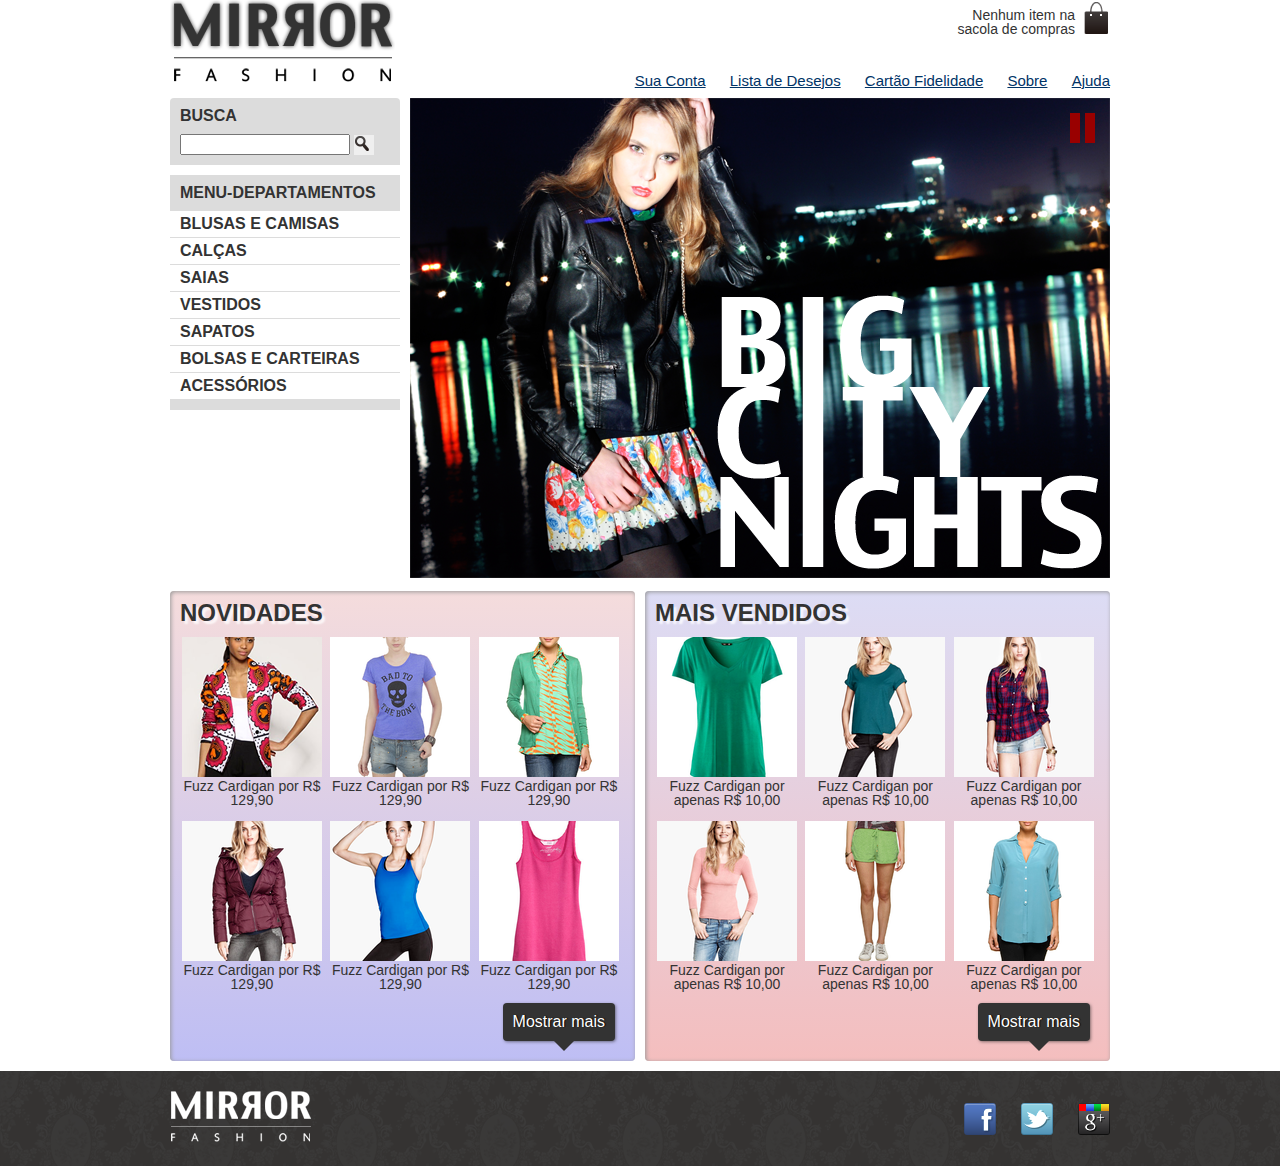
<file: index.html>
<!DOCTYPE html>
<html lang="pt-br">
    <head>
        <meta charset="utf-8">
        <meta name="viewport" content="width=device-width, initial-scale=1.0">
        <title>Mirror Fashion</title>

        <link rel="stylesheet" href="css/reset.css">
        <link rel="stylesheet" href="css/styles.css">
    </head>
    <body>
        <header class="container">
            <h1><img src="img/logo.png" alt="Logo da Mirror Fashion"></h1>

            <div class="left">
                <p class="sacola">Nenhum item na sacola de compras</p><span></span>
            </div>

            <nav class="menu-opcoes">
                <ul>
                    
                    <li><a href="#">Sua Conta</a></li>
                    <li><a href="#">Lista de Desejos</a></li>
                    <li><a href="#">Cartão Fidelidade</a></li>
                    <li><a href="sobre.html">Sobre</a></li>
                    <li><a href="#">Ajuda</a></li>
                </ul>
            </nav>

        </header>
        
            <div class="container destaque">

                <section class="busca">
                    <h2>Busca</h2>

                    <form>
                        <input type="search">
                        <button>Buscar</button>
                    </form>
                </section>
                <!-- fim .busca -->

                <section class="menu-departamentos">
                    <h2>menu-departamentos</h2>

                    <nav>
                        <ul>
                            <li>
                                <a href="#">Blusas e Camisas</a>
                                <ul>
                                    <li><a href="#">Manga curta</a></li>
                                    <li><a href="#">Manga comprida</a></li>
                                    <li><a href="#">Camida social</a></li>
                                    <li><a href="#">Camisa casual</a></li>
                                </ul>
                            </li>
                            <li><a href="#">Calças</a></li>
                            <li><a href="#">Saias</a></li>
                            <li><a href="#">Vestidos</a></li>
                            <li><a href="#">Sapatos</a></li>
                            <li><a href="#">Bolsas e Carteiras</a></li>
                            <li><a href="#">Acessórios</a></li>
                        </ul>
                    </nav>
                </section>
                <!-- fim .menu-departamentos -->

                <section class="banner-destaque">
                    <figure>
                        <img src="img/destaque-home.png" alt="Promoção: Big City Night">
                    </figure>
                    <a href="#" class="pause"></a>
                </section>
                <!-- fim .banner-destaque -->

            </div>
            <!-- fim .container .destaque -->

            <div class="container paineis">

                <section class="painel novidades">
                    <h2>novidades</h2>

                    <ol>
                        <li>
                            <a href="produto.html">
                                <figure>
                                    <img src="img/produtos/miniatura1.png" alt="miniatura1">
                                    <figcaption>Fuzz Cardigan por R$ 129,90</figcaption>
                                </figure>
                            </a>
                        </li>
                        <!-- fim do primeiro produto -->

                        <li>
                            <a href="produto.html">
                                <figure>
                                    <img src="img/produtos/miniatura2.png" alt="miniatura2">
                                    <figcaption>Fuzz Cardigan por R$ 129,90</figcaption>
                                </figure>
                            </a>
                        </li>

                        <li>
                            <a href="produto.html">
                                <figure>
                                    <img src="img/produtos/miniatura3.png" alt="miniatura3">
                                    <figcaption>Fuzz Cardigan por R$ 129,90</figcaption>
                                </figure>
                            </a>
                        </li>

                        <li>
                            <a href="produto.html">
                                <figure>
                                    <img src="img/produtos/miniatura4.png" alt="miniatura4">
                                    <figcaption>Fuzz Cardigan por R$ 129,90</figcaption>
                                </figure>
                            </a>
                        </li>

                        <li>
                            <a href="produto.html">
                                <figure>
                                    <img src="img/produtos/miniatura5.png" alt="miniatura5">
                                    <figcaption>Fuzz Cardigan por R$ 129,90</figcaption>
                                </figure>
                            </a>
                        </li>

                        <li>
                            <a href="produto.html">
                                <figure>
                                    <img src="img/produtos/miniatura6.png" alt="miniatura6">
                                    <figcaption>Fuzz Cardigan por R$ 129,90</figcaption>
                                </figure>
                            </a>
                        </li>

                        <li>
                            <a href="produto.html">
                                <figure>
                                    <img src="img/produtos/miniatura7.png" alt="miniatura7">
                                    <figcaption>Fuzz Cardigan por R$ 129,90</figcaption>
                                </figure>
                            </a>
                        </li>

                        <li>
                            <a href="produto.html">
                                <figure>
                                    <img src="img/produtos/miniatura8.png" alt="miniatura8">
                                    <figcaption>Fuzz Cardigan por R$ 129,90</figcaption>
                                </figure>
                            </a>
                        </li>

                        <li>
                            <a href="produto.html">
                                <figure>
                                    <img src="img/produtos/miniatura9.png" alt="miniatura9">
                                    <figcaption>Fuzz Cardigan por R$ 129,90</figcaption>
                                </figure>
                            </a>
                        </li>

                        <li>
                            <a href="produto.html">
                                <figure>
                                    <img src="img/produtos/miniatura10.png" alt="miniatura10">
                                    <figcaption>Fuzz Cardigan por R$ 129,90</figcaption>
                                </figure>
                            </a>
                        </li>

                        <li>
                            <a href="produto.html">
                                <figure>
                                    <img src="img/produtos/miniatura11.png" alt="miniatura11">
                                    <figcaption>Fuzz Cardigan por R$ 129,90</figcaption>
                                </figure>
                            </a>
                        </li>

                        <li>
                            <a href="produto.html">
                                <figure>
                                    <img src="img/produtos/miniatura12.png" alt="miniatura12">
                                    <figcaption>Fuzz Cardigan por R$ 129,90</figcaption>
                                </figure>
                            </a>
                        </li>

                    </ol>

                    <button type="button">Mostrar mais</button>

                </section>

                <section class="painel mais-vendidos">
                    <h2>Mais Vendidos</h2>

                    <ol>

                        <li>
                            <a href="produto.html">
                                <figure>
                                    <img src="img/produtos/miniatura7.png" alt="miniatura7">
                                    <figcaption>Fuzz Cardigan por apenas R$ 10,00</figcaption>
                                </figure>
                            </a>
                        </li>

                        <li>
                            <a href="produto.html">
                                <figure>
                                    <img src="img/produtos/miniatura8.png" alt="miniatura8">
                                    <figcaption>Fuzz Cardigan por apenas R$ 10,00</figcaption>
                                </figure>
                            </a>
                        </li>

                        <li>
                            <a href="produto.html">
                                <figure>
                                    <img src="img/produtos/miniatura9.png" alt="miniatura9">
                                    <figcaption>Fuzz Cardigan por apenas R$ 10,00</figcaption>
                                </figure>
                            </a>
                        </li>

                        <li>
                            <a href="produto.html">
                                <figure>
                                    <img src="img/produtos/miniatura10.png" alt="miniatura10">
                                    <figcaption>Fuzz Cardigan por apenas R$ 10,00</figcaption>
                                </figure>
                            </a>
                        </li>

                        <li>
                            <a href="produto.html">
                                <figure>
                                    <img src="img/produtos/miniatura11.png" alt="miniatura11">
                                    <figcaption>Fuzz Cardigan por apenas R$ 10,00</figcaption>
                                </figure>
                            </a>
                        </li>

                        <li>
                            <a href="produto.html">
                                <figure>
                                    <img src="img/produtos/miniatura12.png" alt="miniatura12">
                                    <figcaption>Fuzz Cardigan por apenas R$ 10,00</figcaption>
                                </figure>
                            </a>
                        </li>

                        <li>
                            <a href="produto.html">
                                <figure>
                                    <img src="img/produtos/miniatura7.png" alt="miniatura7">
                                    <figcaption>Fuzz Cardigan por R$ 129,90</figcaption>
                                </figure>
                            </a>
                        </li>

                        <li>
                            <a href="produto.html">
                                <figure>
                                    <img src="img/produtos/miniatura8.png" alt="miniatura8">
                                    <figcaption>Fuzz Cardigan por R$ 129,90</figcaption>
                                </figure>
                            </a>
                        </li>

                        <li>
                            <a href="produto.html">
                                <figure>
                                    <img src="img/produtos/miniatura9.png" alt="miniatura9">
                                    <figcaption>Fuzz Cardigan por R$ 129,90</figcaption>
                                </figure>
                            </a>
                        </li>

                        <li>
                            <a href="produto.html">
                                <figure>
                                    <img src="img/produtos/miniatura10.png" alt="miniatura10">
                                    <figcaption>Fuzz Cardigan por R$ 129,90</figcaption>
                                </figure>
                            </a>
                        </li>

                        <li>
                            <a href="produto.html">
                                <figure>
                                    <img src="img/produtos/miniatura11.png" alt="miniatura11">
                                    <figcaption>Fuzz Cardigan por R$ 129,90</figcaption>
                                </figure>
                            </a>
                        </li>

                        <li>
                            <a href="produto.html">
                                <figure>
                                    <img src="img/produtos/miniatura12.png" alt="miniatura12">
                                    <figcaption>Fuzz Cardigan por R$ 129,90</figcaption>
                                </figure>
                            </a>
                        </li>
                        
                    </ol>

                    <button type="button">Mostrar mais</button>

                </section>

            </div>
            <!-- fim .container .paineis -->
        
            <footer>
                <div class="container">
                    <img src="img/logo-rodape.png" alt="Logo da Mirror Fashion">

                    <ul class="social">
                        <li><a href="http://facebook.com/mirrorfashion">Facebook</a></li>
                        <li><a href="http://twitter.com/mirrorfashion">Twitter</a></li>
                        <li><a href="http://plus.google.com/mirrorfashion">Google+</a></li>
                    </ul>
                </div>
            </footer>
        
            <script src="js/jquery.js"></script>
            <script src="js/home.js"></script>
            <script src="js/banner.js"></script>

    </body>
</html>
</file>
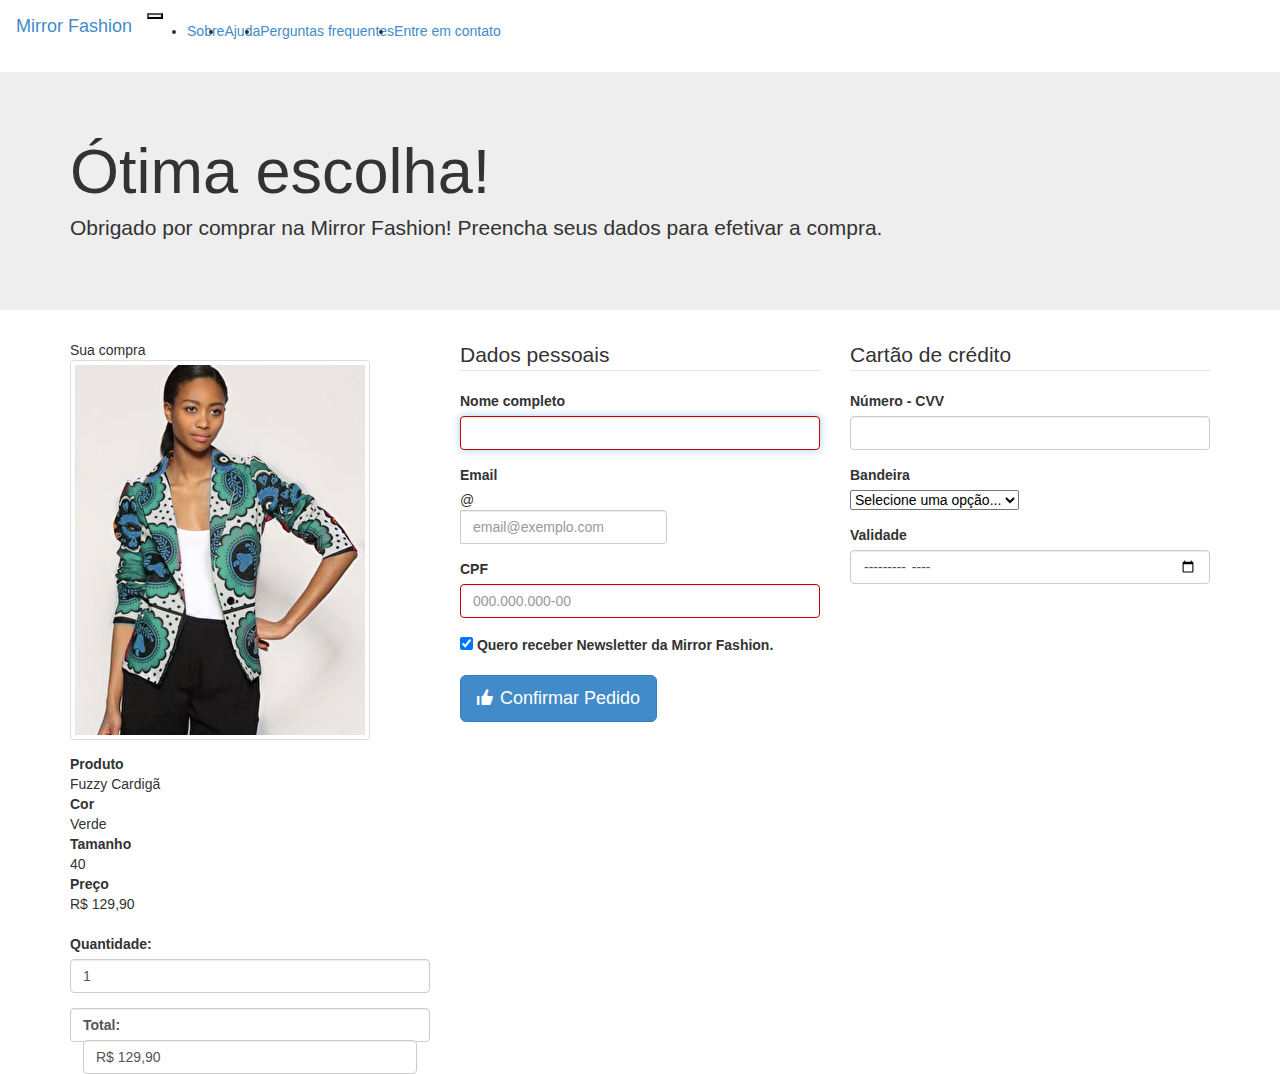
<file: checkout.html>
<!DOCTYPE html>
<html lang="pt-br">
    <head>
        <meta charset="UTF-8">
        <meta name="viewport" content="width=device-width, initial-scale=1.0">
        <title>Checkout Mirror Fashion</title>

        <!-- CSS only -->
        <link href="https://cdn.jsdelivr.net/npm/bootstrap@5.0.0-beta2/dist/css/bootstrap.min.css" rel="stylesheet" integrity="sha384-BmbxuPwQa2lc/FVzBcNJ7UAyJxM6wuqIj61tLrc4wSX0szH/Ev+nYRRuWlolflfl" crossorigin="anonymous">
        <link rel="stylesheet" href="css/bootstrap.css">
        <link rel="stylesheet" href="css/open-iconic-bootstrap.css">
        <style>
            .form-control:invalid {
                border: 1px solid #cc0000;
            }
        </style>
    </head>

    <body>

        <nav class="navbar navbar-expand-lg navbar-expand-md navbar-light bg-light fixed-top">

            <button class="navbar-toggler" type="button"
            data-toggle="collapse" data-target="#navbarToggleExternalContent">
            <span class="navbar-toggler-icon"></span>
        </button>

            <a href="index.html" class="navbar-brand">Mirror Fashion</a>

            <div class="collapse navbar-collapse" id="navbarToggleExternalContent">
                <ul class="navbar-nav">
                    <li class="nav-item active">
                        <a href="sobre.html" class="nav-link">Sobre</a>
                    </li>
    
                    <li class="nav-item">
                        <a href="#" class="nav-link">Ajuda</a>
                    </li>
    
                    <li class="nav-item">
                        <a href="#" class="nav-link">Perguntas frequentes</a>
                    </li>
    
                    <li class="nav-item">
                        <a href="#" class="nav-link">Entre em contato</a>
                    </li>
                </ul>
            </div>

        </nav>
        
        <div class="jumbotron jumbotron-fluid">
            <div class="container">

                <h1 class="display-4">Ótima escolha!</h1>
                <p class="lead">
                    Obrigado por comprar na Mirror Fashion!
                    Preencha seus dados para efetivar a compra.
                </p>

            </div>
        </div>

        <div class="container">

            <div class="row">

                <div class="col-md-4 col-xl-3">
                    <div class="card mb-3">
                        <div class="card-header">
                            Sua compra
                        </div> <!-- fim .card-header-->
            
                        <div class="card-body">

                            <img src="img/produtos/foto1-verde.png" alt="Fuzzy Cardigan" class="img-thumbnail mb-3">
            
                            <dl>
                                <dt>Produto</dt>
                                <dd>Fuzzy Cardigã</dd>
                    
                                <dt>Cor</dt>
                                <dd>Verde</dd>
                    
                                <dt>Tamanho</dt>
                                <dd>40</dd>
                    
                                <dt>Preço</dt>
                                <dd id="preco">R$ 129,90</dd>
                            </dl>
            
                        </div>
            
                    </div>

                    <div class="card mb-3">
                        <div class="card-body">

                            <div class="form-group">
                                <label for="qnt">Quantidade:</label>
                                <input type="number" min="1" max="99" class="form-control" value="1" id="qnt">
                            </div>

                            <div class="form-control">
                                <label for="total">Total:</label>
                                <output for="qnt preco" id="total" class="form-control">R$ 129,90</output>
                            </div>

                        </div>
                    </div>
                </div>

                <form class="col-md-8 col-xl-9">

                    <div class="row">
                        <fieldset class="col-lg-6">
                            <legend>Dados pessoais</legend>

                            <div class="form-group">
                                <label for="nome">Nome completo</label>
                                <input type="text" class="form-control" id="nome" name="nome" 
                                autofocus required>
                            </div>

                            <div class="form-group">
                                <label for="email">Email</label>

                                <div class="input-group mb-3">
                                    <div class="input-group-prepend">
                                        <span class="input-group-text">@</span>
                                    </div>
                                    <input type="email" class="form-control" id="email" name="email" 
                                    placeholder="email@exemplo.com">
                                </div>
                                
                            </div>

                            <div class="form-group">
                                <label for="cpf">CPF</label>
                                <input type="text" class="form-control" id="cpf" name="cpf" 
                                placeholder="000.000.000-00" data-mask="999.999.999-99" required>
                            </div>

                            <div class="form-group custom-control custom-checkbox">
                                <input type="checkbox" class="custom-control-input" id="newsletter"
                                value="sim" checked>
                                <label class="custom-control-label" for="newsletter">
                                    Quero receber Newsletter da Mirror Fashion.
                                </label>
                            </div>
                        </fieldset>

                        <fieldset class="col-lg-6">
                            <legend>Cartão de crédito</legend>

                            <div class="form-group">
                                <label for="numero-cartao">Número - CVV</label>
                                <input type="text" class="form-control" id="numero-cartao" 
                                name="numero-catao" data-mask="9999 9999 9999 9999 - 999">
                            </div>

                            <div class="form-group">
                                <div class="input-group mb-3">
                                    <div class="input-group-prepend">
                                        <label class="input-group-text" for="bandeira-cartao">Bandeira</label>
                                    </div>

                                    <select id="bandeira-cartao" class="custom-select">
                                        <option disabled selected>Selecione uma opção...</option>
                                        <option value="master">MasterCard</option>
                                        <option value="visa">VISA</option>
                                        <option value="amex">American Express</option>
                                    </select>
                                </div>
                            </div>

                            <div class="form-group">
                                <label for="validade-cartão">Validade</label>
                                <input type="month" class="form-control" id="validade-cartao" name="validade-cartao">
                            </div>
                        </fieldset>
                    </div>

                    <button type="submit" class="btn btn-primary btn-lg">
                        <span class="oi oi-thumb-up"></span>
                        Confirmar Pedido
                    </button>
                    
                </form>

            </div>
        </div>

        <script type="text/javascript" src="js/jquery.js"></script>
        <script type="text/javascript" src="js/bootstrap.js"></script>
        <script src="js/inputmask-plugin.js"></script>


        <script src="js/total.js"></script>
    </body>
</html>
<!-- 223 -->
</file>
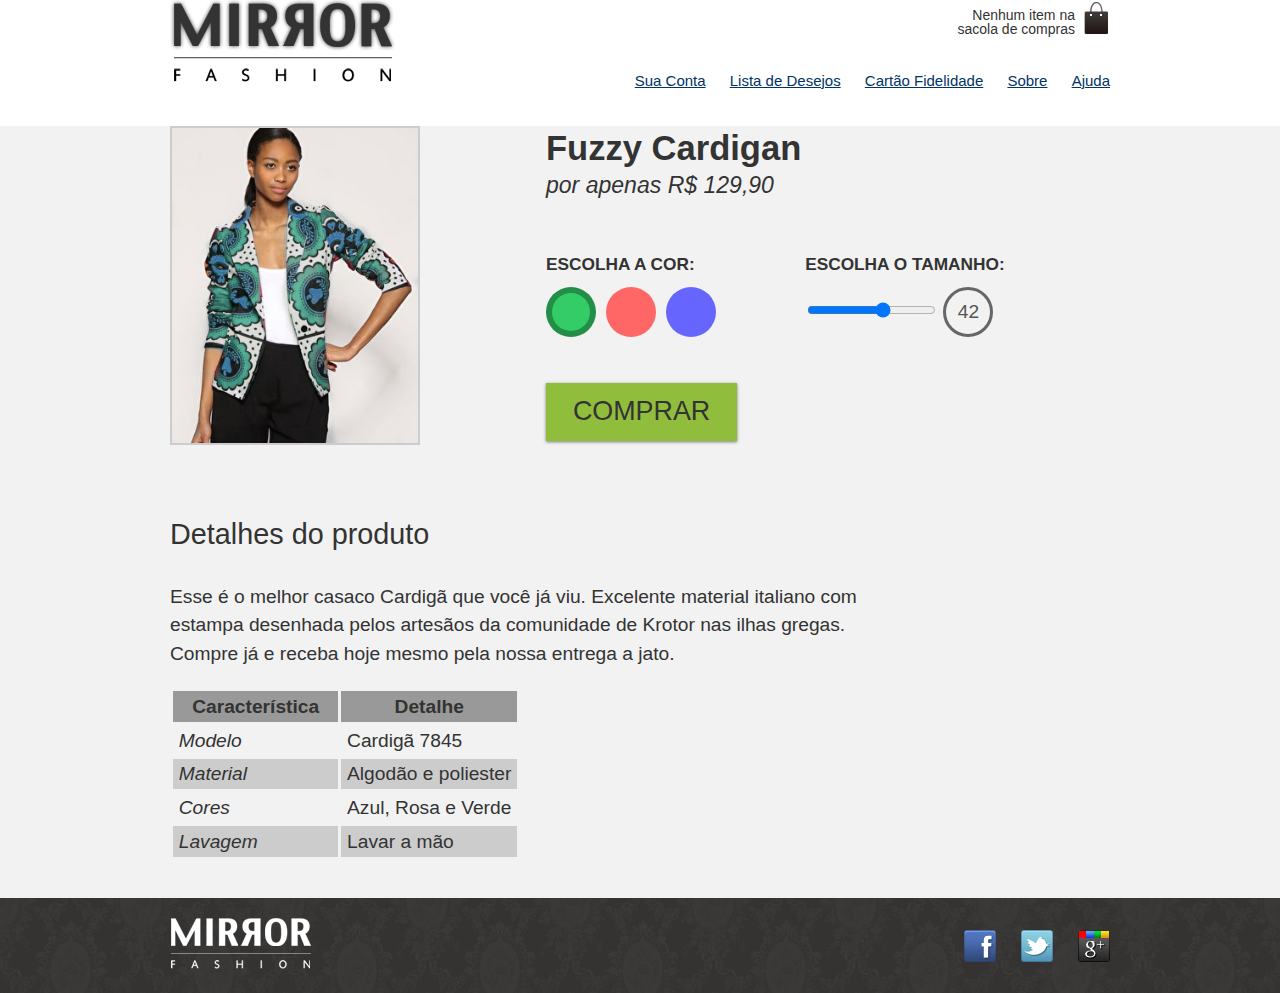
<file: produto.html>
<!DOCTYPE html>
<html lang="pt-br">
    <head>
        <meta charset="utf-8">
        <meta name="viewport" content="width=device-width, initial-scale=1.0">

        <title>Mirror Fashion</title>
        <link rel="stylesheet" href="css/reset.css">
        <link rel="stylesheet" href="css/styles.css">
        <link rel="stylesheet" href="css/produto.css">
    </head>

    <body>
        <header class="container">
            <h1><img src="img/logo.png" alt="Logo da Mirror Fashion"></h1>

            <div class="left">
                <p class="sacola">Nenhum item na sacola de compras</p><span></span>
            </div>

            <nav class="menu-opcoes">
                <ul>
                    
                    <li><a href="#">Sua Conta</a></li>
                    <li><a href="#">Lista de Desejos</a></li>
                    <li><a href="#">Cartão Fidelidade</a></li>
                    <li><a href="sobre.html">Sobre</a></li>
                    <li><a href="#">Ajuda</a></li>
                </ul>
            </nav>

        </header>

        <div class="produto-back">

            <div class="container">

                <div class="produto">
                    <h1>Fuzzy Cardigan</h1>
                    <p>por apenas R$ 129,90</p>
        
                    <form>
                        <fieldset class="cores">
                            <legend>Escolha a cor:</legend>
        
                            <input type="radio" name="cor" value="verde" id="verde" checked>
                            <label for="verde">
                                <img src="img/produtos/foto1-verde.png" alt="Produto na cor verde">
                            </label>
        
                            <input type="radio" name="cor" value="rosa" id="rosa">
                            <label for="rosa">
                                <img src="img/produtos/foto1-rosa.png" alt="Produto na cor rosa">
                            </label>
        
                            <input type="radio" name="cor" value="azul" id="azul">
                            <label for="azul">
                                <img src="img/produtos/foto1-azul.png" alt="Produto na cor azul">
                            </label>
                        </fieldset>
    
                        <fieldset class="tamanhos">
                            <legend>Escolha o tamanho:</legend>
    
                            <input type="range" min="36" max="46" value="42" step="2" name="tamanho" id="tamanho">
                            <output for="tamanho" name="valortamanho">42</output>
                        </fieldset>
        
                        <button class="comprar">Comprar</button>
                    </form>
                </div>
    
                <div class="detalhes">
    
                    <h2>Detalhes do produto</h2>
    
                    <p>
                        Esse é o melhor casaco Cardigã que você já viu. Excelente
                        material italiano com estampa desenhada pelos artesãos da
                        comunidade de Krotor nas ilhas gregas. Compre já e receba hoje
                        mesmo pela nossa entrega a jato.
                    </p>
    
                    <table>
                        <thead>
                            <tr>
                                <th>Característica</th>
                                <th>Detalhe</th>
                            </tr>
                        </thead>
    
                        <tbody>
                            <tr>
                                <td>Modelo</td>
                                <td>Cardigã 7845</td>
                            </tr>
                            <tr>
                                <td>Material</td>
                                <td>Algodão e poliester</td>
                            </tr>
                            <tr>
                                <td>Cores</td>
                                <td>Azul, Rosa e Verde</td>
                            </tr>
                            <tr>
                                <td>Lavagem</td>
                                <td>Lavar a mão</td>
                            </tr>
                        </tbody>
                    </table>
    
                </div>
    
            </div>
            
        </div>

        <footer>
            <div class="container">
                <img src="img/logo-rodape.png" alt="Logo da Mirror Fashion">

                <ul class="social">
                    <li><a href="http://facebook.com/mirrorfashion">Facebook</a></li>
                    <li><a href="http://twitter.com/mirrorfashion">Twitter</a></li>
                    <li><a href="http://plus.google.com/mirrorfashion">Google+</a></li>
                </ul>
            </div>
        </footer>

        <script type="text/javascript" src="js/produto.js"></script>

    </body>
</html>
</file>
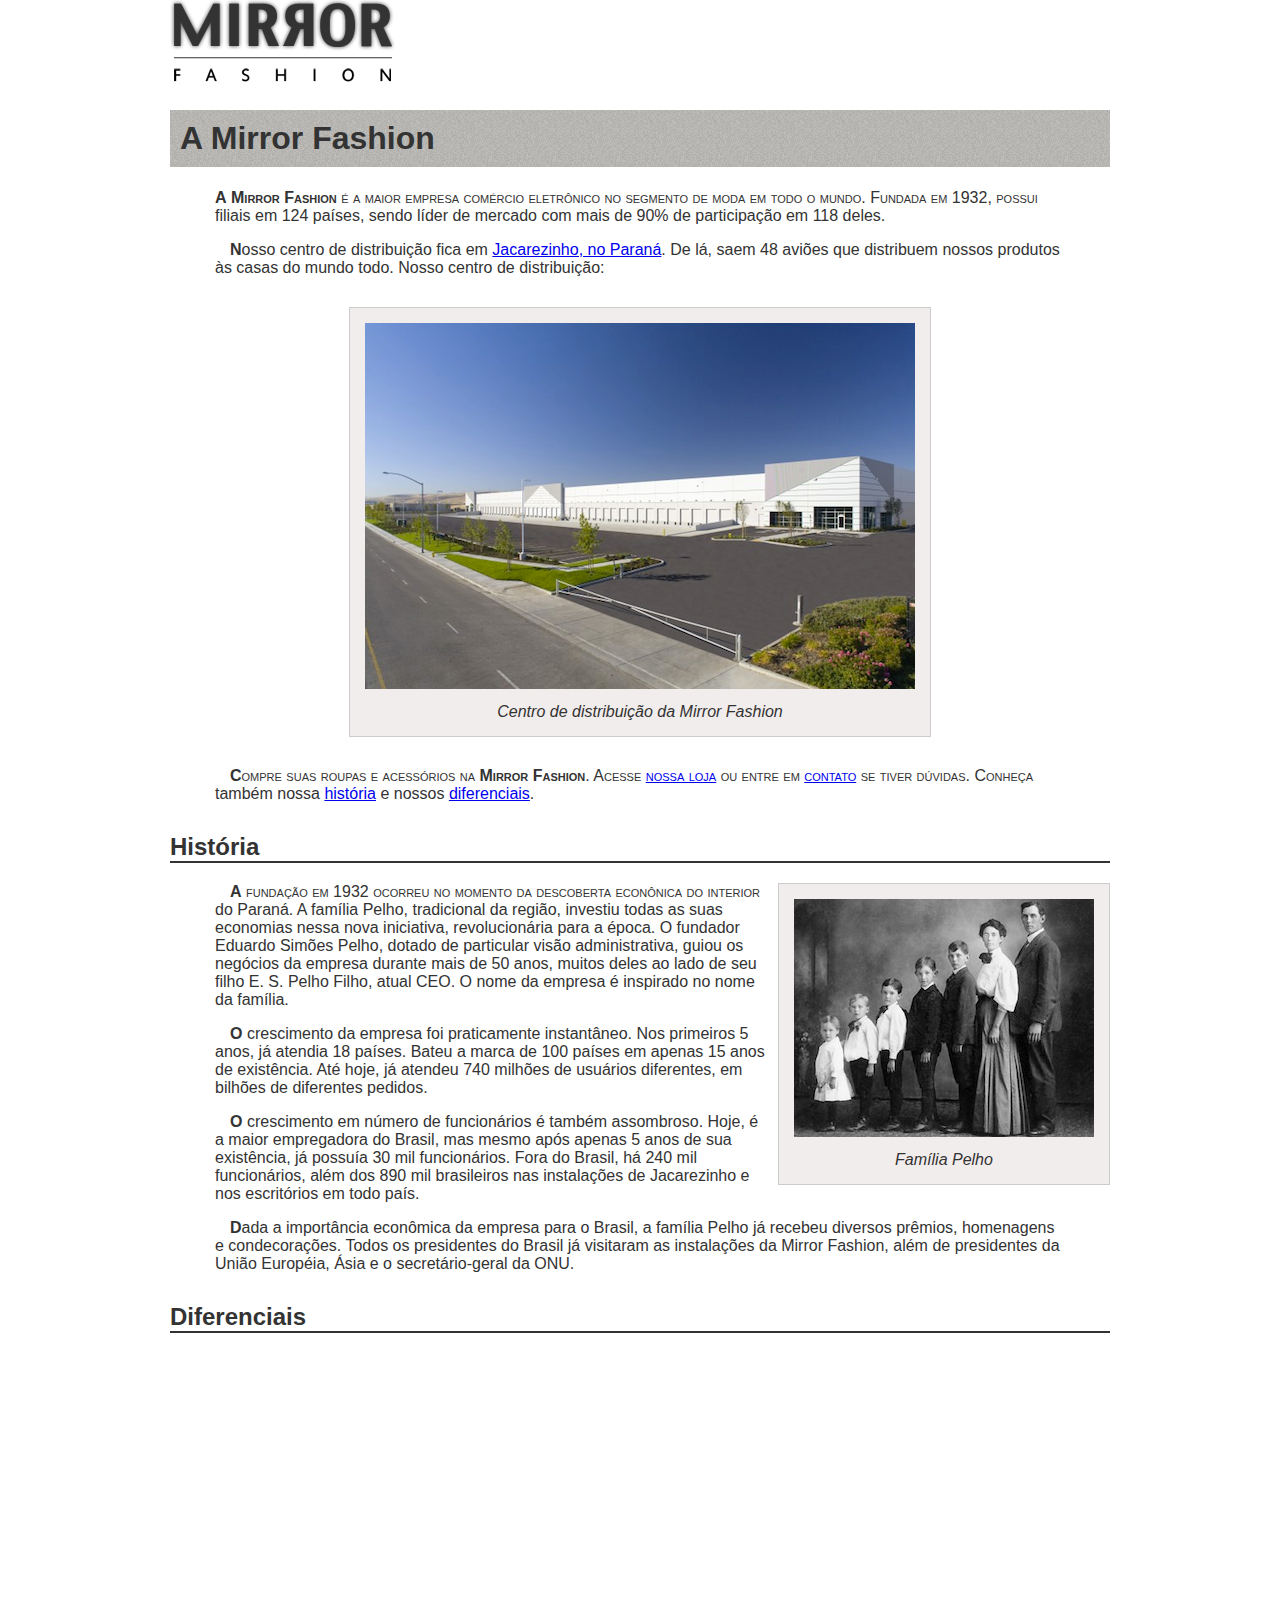
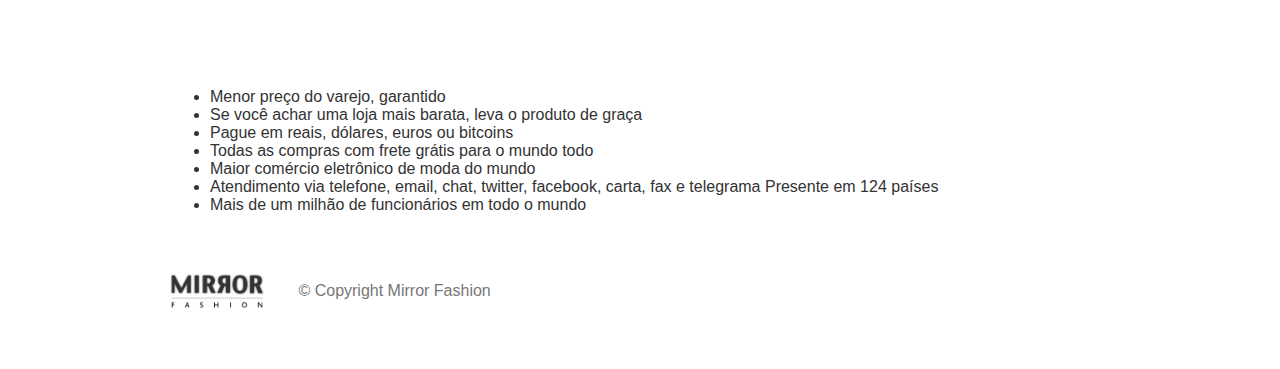
<file: sobre.html>
<!DOCTYPE html>
<html lang="pt-br">
  <head>
    <meta charset="UTF-8" />
    <title>Sobre a Mirror Fashion</title>
    <link rel="stylesheet" href="css/sobre.css" />
  </head>

  <body>
    <img src="./img/logo.png" alt="Logo da Mirror Fashion" />

    <h1>A Mirror Fashion</h1>

    <p>
      A <strong>Mirror Fashion</strong> é a maior empresa comércio eletrônico no
      segmento de moda em todo o mundo. Fundada em 1932, possui filiais em 124
      países, sendo líder de mercado com mais de 90% de participação em 118
      deles.
    </p>

    <p>
      Nosso centro de distribuição fica em
      <a href="https://maps.google.com.br/?q=Jacarezinho"
        target="_blank">Jacarezinho, no Paraná</a
      >. De lá, saem 48 aviões que distribuem nossos produtos às casas do mundo
      todo. Nosso centro de distribuição:
    </p>

    <figure id="centro-distribuicao">
      <img
        src="./img/centro-distribuicao.png"
        alt="Foto do centro de distribuição da Mirror Fashion"
      />
      <figcaption>Centro de distribuição da Mirror Fashion</figcaption>
    </figure>

    <p>
      Compre suas roupas e acessórios na <strong>Mirror Fashion</strong>. Acesse
      <a href="index.html">nossa loja</a> ou entre em <a href="#">contato</a> se tiver
      dúvidas. Conheça também nossa <a href="#historia">história</a> e nossos
      <a href="#diferenciais">diferenciais</a>.
    </p>

    <h2 id="historia">História</h2>

    <figure id="familia-pelho">
      <img src="./img/familia-pelho.jpg" alt="Foto da família Pelho" />
      <figcaption>Família Pelho</figcaption>
    </figure>

    <p>
      A fundação em 1932 ocorreu no momento da descoberta econônica do interior
      do Paraná. A família Pelho, tradicional da região, investiu todas as suas
      economias nessa nova iniciativa, revolucionária para a época. O fundador
      Eduardo Simões Pelho, dotado de particular visão administrativa, guiou os
      negócios da empresa durante mais de 50 anos, muitos deles ao lado de seu
      filho E. S. Pelho Filho, atual CEO. O nome da empresa é inspirado no nome
      da família.
    </p>

    <p>
      O crescimento da empresa foi praticamente instantâneo. Nos primeiros 5
      anos, já atendia 18 países. Bateu a marca de 100 países em apenas 15 anos
      de existência. Até hoje, já atendeu 740 milhões de usuários diferentes, em
      bilhões de diferentes pedidos.
    </p>

    <p>
      O crescimento em número de funcionários é também assombroso. Hoje, é a
      maior empregadora do Brasil, mas mesmo após apenas 5 anos de sua
      existência, já possuía 30 mil funcionários. Fora do Brasil, há 240 mil
      funcionários, além dos 890 mil brasileiros nas instalações de Jacarezinho
      e nos escritórios em todo país.
    </p>

    <p>
      Dada a importância econômica da empresa para o Brasil, a família Pelho já
      recebeu diversos prêmios, homenagens e condecorações. Todos os presidentes
      do Brasil já visitaram as instalações da Mirror Fashion, além de
      presidentes da União Européia, Ásia e o secretário-geral da ONU.
    </p>

    <h2 id="diferenciais">Diferenciais</h2>
    <iframe width="560" height="315" src="https://www.youtube.com/embed/Tb06abHE4hY" frameborder="0" 
    allow="accelerometer; autoplay; clipboard-write; encrypted-media; gyroscope; picture-in-picture" 
    allowfullscreen></iframe>
    <ul>
      <li>Menor preço do varejo, garantido</li>
      <li>Se você achar uma loja mais barata, leva o produto de graça</li>
      <li>Pague em reais, dólares, euros ou bitcoins</li>
      <li>Todas as compras com frete grátis para o mundo todo</li>
      <li>Maior comércio eletrônico de moda do mundo</li>
      <li>
        Atendimento via telefone, email, chat, twitter, facebook, carta, fax e
        telegrama Presente em 124 países
      </li>
      <li>Mais de um milhão de funcionários em todo o mundo</li>
    </ul>

    <footer id="rodape">
      <img src="./img/logo.png" alt="Logo da Mirror Fashion">

      &copy; Copyright Mirror Fashion
    </footer>

  </body>
</html>
</file>
<file: css/styles.css>
body {
    color: #333333;
    font-family: "Lucida Sans Unicode", "Lucida Grande", sans-serif;
}

/* header .left {
    display: flex;

    align-items: center;
    align-content: center;
} */

.sacola {
    background-image: url(../img/sacola.png);
    background-repeat: no-repeat;
    background-position: top right;
    
    font-size: 14px;
    padding-right: 35px;
    padding-top: 8px;
    text-align: right;
    width: 140px;
}


.menu-opcoes ul {
    font-size: 15px;
}


.menu-opcoes a {
    color: #003366;
}


.menu-opcoes ul li {
    display: inline;
    margin-left: 20px;
}

.menu-opcoes a:hover {
    color: #007dc6;
}

.menu-opcoes a:active {
    color: #867dc6;
}


.container {
    margin: 0 auto;
    width: 940px;
}


header {
    position: relative;
}


.menu-opcoes {
    position: absolute;
    bottom: 0;
    right: 0;
}


.sacola {
    position: absolute;
    top: 0;
    right: 0;
}


.busca,
.menu-departamentos {
    background-color: #dcdcdc;
    font-weight: bold;
    text-transform: uppercase;

    margin-right: 10px;
    width: 230px;
    float: left;
}


.busca h2,
.busca form,
.menu-departamentos h2 {
    margin: 10px;
}

.menu-departamentos li {
    background-color: white;
    margin-bottom: 1px;
    padding: 5px 10px;
}

.menu-departamentos a {
    color: #333333;
    text-decoration: none;
}

.busca {
    border-top-left-radius: 4px;
    border-top-right-radius: 4px;
}

.busca input[type=search] {
    width: 170px;
}

.menu-departamentos {
    clear: left;
}

.menu-departamentos li ul {
    display: none;
}

.menu-departamentos li:hover ul {
    display: block;
}

.menu-departamentos li ul li {
    background-color: #dcdcdc;
}

.menu-departamentos li li a:before {
    content: '- ';
}

.destaque {
    margin-top: 10px;
    position: relative;
}

.pause,
.play {
    display: block;
    position: absolute;
    right: 15px;
    top: 15px;
}

.pause	{
    border-left: 10px solid #900;
    border-right: 10px solid #900;
    height: 30px;
    width: 5px;
}
.play	{
    border-left: 25px solid	#900;
    border-bottom: 15px solid transparent;
    border-top: 15px solid transparent;
}


.menu-departamentos {
    margin-top: 10px;
    padding-bottom: 10px;
}

.painel {
    margin: 10px 0;
    padding: 10px;
    width: 445px;

    border-radius: 4px;
    box-shadow: inset 1px 1px 4px #999;
}

.novidades {
    float: left;
}

.mais-vendidos {
    float: right;
}

.painel li {
    display: inline-block;
    vertical-align: top;
    width: 140px;

    margin: 2px;
    padding-bottom: 10px;
}

.painel h2 {
    font-size: 24px;
    font-weight: bold;
    text-transform: uppercase;

    margin-bottom: 10px;
    text-shadow: 3px 3px 2px rgba(255, 255, 255, 0.8);
}

.painel a {
    color: #333;
    font-size: 14px;
    text-align: center;
    text-decoration: none;
}

.novidades {
    background-color: #f5dcdc;
    background: linear-gradient(#f5dcdc, #bebef4);
}

.mais-vendidos {
    background-color: #dcdcf5;
    background: linear-gradient(#dcdcf5, #f4bebe);
}

footer {
    background-image: url(../img/fundo-rodape.png);
}

.social a {
    /* tamanho da imagem */
    height: 32px;
    width: 32px;
    /* image replacement */
    display: block;
    text-indent: -9999px;
}

.social a[href*="facebook.com"] {
    background-image: url(../img/facebook.png);
}

.social a[href*="twitter.com"] {
    background-image: url(../img/twitter.png);
}

.social a[href*="plus.google.com"] {
    background-image: url(../img/googleplus.png);
}

footer {
    clear: both;
    padding: 20px 0;
}

footer .container {
    position: relative;
}

.social {
    position: absolute;
    top: 12px;
    right: 0;
}

.social li {
    float: left;
    margin-left: 25px;
}

.busca button {
    /* adicionando imagem */
    background-image: url(../img/busca.png);
    background-repeat: no-repeat;
    border: none;

    /* tamanho da imagem */
    width: 20px;
    height: 20px;

    /* imagem replacement */
    text-indent: -9999px;
}

.painel li:hover {
    background-color: rgba(255, 255, 255, 0.8);
    box-shadow: 0 0 5px #333;
    transform: scale(1.2) rotate(-5deg);
    transition: 0.6s ease-in;
}

.painel li:nth-child(2n):hover {
    transform: scale(1.2) rotate(5deg);
}

.painel li {
    transition: 0.6s ease-out;

}

.painel li:nth-child(n+7) {
    display: none;
}

.painel-aberto li:nth-child(n+7) {
    display: inline-block;
}

.painel button {
    /* posicionamento */
    float: right;
    margin-right: 10px;
    padding: 10px;
    position: relative;
    margin-bottom: 10px;

    /* Estilo */
    background-color: #333;
    border: 0;
    border-radius: 4px;
    box-shadow: 1px 1px 3px rgba(30, 30, 30, 0.5);
    color: white;
    font-size: 1em;
    text-decoration: none;
    text-shadow: 1px 0 1px black;

    /* animação */
    transition: 0.3s;
}

.painel button:hover {
    background-color: #393939;
    box-shadow: 1px 0 20px rgba(200, 200, 120, 0.9);
}

.painel button::after {
    /* elemento vazio */
    content: '';
    display: block;
    height: 0;
    width: 0;

    /* triângulo */
    border-top: 10px solid #333;
    border-left: 10px solid transparent;
    border-right: 10px solid transparent;

    /* posicionamento */
    position: absolute;
    top: 100%;
    left: 50%;
    margin-left: -5px;

    /* animação */
    transition: 0.3s;
}

.painel button:hover::after {
    border-top-color: #393939;
}


@media (max-width: 320px) {
    /* Estilos para mobile */
    .container {
        width: 96%;
    }

    header h1 {
        text-align: center;
    }

    header h1 img {
        max-width: 50%;
    }

    .sacola {
        display: none;
    }

    .menu-opcoes {
        position: static;
        text-align: center;
    }

    .menu-opcoes ul li {
        display: inline-block;
        margin: 5px;
    }

    .busca,
    .menu-departamentos,
    .banner-destaque img {
        margin-right: 0;
        width: 100%;
    }

    .painel {
        width: auto;
    }

    .painel li {
        width: 30%;
    }

    .painel img {
        width: 100%;
    }
}


@media (max-width: 939px) {
    @media (min-width: 480px) {
        header h1 {
            margin: 5px 0;
        }

        .menu-departamentos {
            padding-bottom: 10px;
            
        }

        .menu-departamentos nav > ul {
            column-count: 2;
        }
    }

    @media (min-width: 720px) {
        header h1 {
            text-align: left;
        }

        .menu-opcoes {
            position: absolute;
        }

        .sacola {
            display: block;
        }

        .painel li {
            width: 15%;
        }

        .busca,
        .menu-departamentos {
            margin-right: 1%;
            width: 30%;
        }

        .menu-departamentos nav > ul {
            column-count: 1;
        }

        .banner-destaque img {
            width: 69%;
        }
    }
}

/* Parei em  CSS3 Transitions
 * Página 133. */
</file>
<file: css/produto.css>
.cores label::after {
    content: '';
    display: block;

    border-radius: 50%;
    width: 50px;
    height: 50px;

    border: 6px solid rgba(0, 0, 0, 0);
    transition: 1s;
    cursor: pointer;
}

.cores label:hover::after {
    border: 6px solid rgba(0, 0, 0, 0.1);
}

label[for=verde]::after {
    background-color: #33cc66;
}

label[for=rosa]::after {
    background-color: #ff6666;
}

label[for=azul]::after {
    background-color: #6666ff;
}

.cores input:checked + label::after {
    border: 6px solid rgba(0, 0, 0, 0.3);
}

.cores label::after {
    box-sizing: border-box;
}

.cores input[type=radio] {
    display: none;
}

.cores input:not(:checked) + label img {
    display: none;
}

.cores label::after {
    position: absolute;
    top: 30px;
}

.cores {
    position: relative;
    padding-top: 90px;
}

label[for=verde]::after {
    left: 0;
}

label[for=rosa]::after {
    left: 60px;
}

label[for=azul]::after {
    left: 120px;
}

.cores label img {
    display: block;
    max-width: 100%;
}

.produto {
    color: #333;
    line-height: 1.3;
    margin-top: 2em;
}

.produto h1 {
    font-size: 1.8em;
    font-weight: bold;
}

.produto p {
    font-size: 1.2em;
    font-style: italic;
    margin-bottom: 1em;
}

.produto legend {
    display: block;
    font: bold 0.9em/2.5 Arial;
    text-transform: uppercase;
}

.comprar {
    background: #91bd3c;
    border: none;
    color: #333;

    font-size: 1.4em;
    text-transform: uppercase;

    box-shadow: 0 1px 3px #777;

    display: block;
    padding: 0.5em 1em;
    margin: 1em 0;
}

.detalhes {
    padding: 2em 0;
}

.detalhes h2 {
    font-size: 1.5em;
    line-height: 2;
}

.detalhes p {
    margin: 1em 0;
    font-size: 1em;
    line-height: 1.5;
    max-width: 36em;
}

table {
    border-spacing: 0.2em;
    border-collapse: separate;
}

thead {
    background-color: #999;
}

thead th {
    font-weight: bold;
    padding: 0.3em 1em;
    text-align: center;
}

td {
    padding: 0.3em;
}

tr:nth-child(2n) {
    background-color: #ccc;
}

td:first-child {
    font-style: italic;
}

.produto-back {
    background-color: #f2f2f2;
    margin-top: 1em;
    border-radius: 2px solid #ccc;
}

.cores label img {
    border: 2px solid #ccc;
}

.tamanhos output {
    display: inline-block;
    height: 44px;
    width: 44px;
    line-height: 44px;
    text-align: center;

    border: 3px solid #666;
    border-radius: 50%;
    color: #555;
}


@media (min-width: 500px) {
    .detalhes {
        font-size: 1.2em;
    }
}


@media (min-width: 630px) {
    .produto {
        position: relative;
        padding-left: 40%;
        font-size: 1.2em;
    }

    .cores {
        position: static;
        padding: 0;
    }

    .cores legend {
        position: static;
    }

    .cores label img {
        position: absolute;
        top: 0;
        left: 0;

        max-width: 35%;
        max-height: 100%;
    }

    .cores label:after {
        position: static;
        float: left;
        margin-right: 10px;
    }

    fieldset {
        display: inline-block;
        vertical-align: top;

        margin: 1em 0;
        min-width: 240px;
        width: 45%;
    }
}

/* parei na página 159 */
</file>
<file: css/sobre.css>
body {
    color: #333333;
    font-family: "Lucida Sans Unicode", "Lucida Grande", sans-serif;

    margin: 0 auto 0;
    width: 940px;
}

h1 {
    background-image: url(../img/sobre-background.jpg);
    padding: 10px;
}

h2 {
    border-bottom: 2px solid #333333;
    margin-top: 30px;
}

p {
    padding: 0 45px;
    text-indent: 15px;
}

figure {
    background-color: #f2eded;
    border: 1px solid #ccc;
    text-align: center;

    padding: 15px;
    margin: 30px;
}

#centro-distribuicao {
    margin: 30px auto 30px;
    width: 550px;
}

figcaption {
    font-style: italic;

    margin-top: 10px;
}

#rodape {
    color: #777;
    margin: 30px 0;
    padding: 30px 0;
}

#rodape img {
    margin-right: 30px;
    vertical-align: middle;
    width: 94px;
}

#familia-pelho {
    float: right;
    margin: 0 0 10px 10px;
}

p::first-letter {
    font-weight: bold;
}

h1 + p {
    text-indent: 0;
}

:not(p) + p::first-line {
    font-variant: small-caps;
}
</file>
